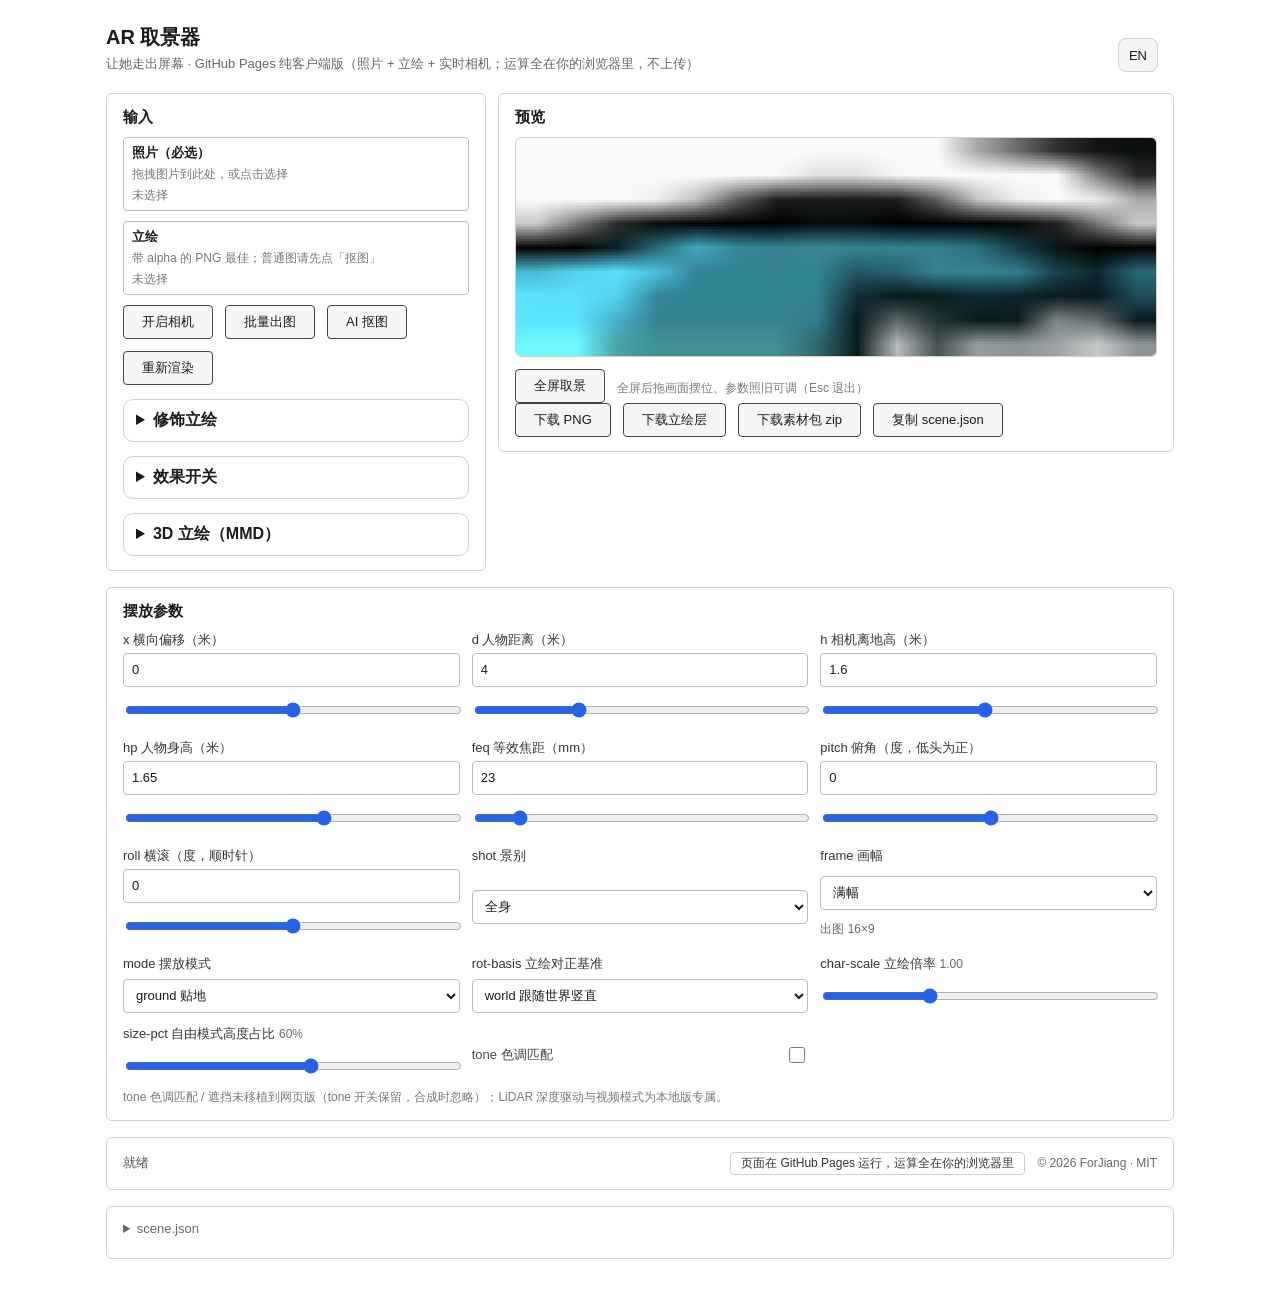
<file: docs/index.html>
<!DOCTYPE html>
<!-- SPDX-FileCopyrightText: 2026 ForJiang — SPDX-License-Identifier: MIT -->
<html lang="zh-CN">
<head>
<meta charset="utf-8">
<meta name="viewport" content="width=device-width, initial-scale=1">
<title>AR 取景器 — arcam（GitHub Pages 版）</title>
<!-- Pages 发布物：整体即 site/ 目录（SITE-SPEC §0）。零 CDN、零构建、零外链，
     所有相对路径都在同目录内（arcam-core.js / arcam-render.js / matte.js 由 app.js
     动态 import，不写死在 index.html 里）；i18n/hud/live/matte-tools 是普通 script，
     按依赖顺序加载（都在 window 上挂钩，不参与 module 图）。 -->
<link rel="stylesheet" href="./style.css">
<!-- 3D 立绘运行时（MMD；普通 script，内部按需动态 import three.js）。
     ⚠ importmap 必须出现在**任何动态 import 之前**：GLTFLoader / three-mmd 里写的是
       `import ... from 'three'`（裸模块说明符），只有 importmap 能映射到本地文件。
     ⚠ mmd.js 用 document.currentScript 拼资源路径，**必须经典 script**（不能 type=module）。
       它挂 window.ARCAM_MMD，由 app.js 在 3D 面板里按需调用。 -->
<script type="importmap">{"imports":{"three":"./mmd/three.module.js","three/addons/":"./mmd/"}}</script>
<script src="./i18n.js" defer></script>
<script src="./matte-tools.js" defer></script>
<script src="./mmd.js" defer></script>
<script type="module" src="./hud.js"></script>
<script src="./live.js" defer></script>
<script type="module" src="./app.js"></script>
</head>
<body>
<div id="app">

  <header id="topbar">
    <h1 data-t="app.h1">AR 取景器</h1>
    <p id="app-sub" data-t="app.subPages">让她走出屏幕 · GitHub Pages 纯客户端版（照片 + 立绘 + 实时相机；运算全在你的浏览器里，不上传）</p>
    <button type="button" id="btn-lang" class="lang-btn" title="切换语言">EN</button>
  </header>

  <main id="layout">

    <!-- 左栏：输入（无 LiDAR 深度帧：Pages 版只跑照片 + 立绘 + 相机） -->
    <section class="col">
      <h2 data-t="sec.input">输入</h2>

      <div class="drop-zone" id="drop-photo">
        <strong data-t="dz.photo">照片（必选）</strong>
        <span class="dz-hint" data-t="dz.photoHint">拖拽图片到此处，或点击选择</span>
        <span class="dz-name empty" id="photo-name">未选择</span>
      </div>
      <input type="file" id="file-photo" accept="image/*" hidden>
      <!-- 批量：多选照片 → 同一立绘同一组参数 → 一个 zip（客户端合成） -->
      <input type="file" id="file-photos" accept="image/*" multiple hidden>

      <div class="drop-zone" id="drop-char">
        <strong data-t="dz.char">立绘</strong>
        <span class="dz-hint" data-t="dz.charHint">带 alpha 的 PNG 最佳；普通图可点「抠图」（按钮可用时）</span>
        <span class="dz-name empty" id="char-name">未选择</span>
      </div>
      <input type="file" id="file-char" accept="image/*" hidden>

      <p class="hint" id="input-hint"></p>

      <div class="btn-row">
        <button type="button" id="btn-live" data-t="btn.live">开启相机</button>
        <button type="button" id="btn-batch" data-t="btn.batch">批量出图</button>
        <!-- 抠图钮：仅当 window.arcamMatte 存在（matte.js 挂钩点）才显示，初始隐藏 -->
        <button type="button" id="btn-matte" hidden data-t="btn.cutAi">抠图</button>
        <button type="button" id="btn-rerender" data-t="btn.rerender">重新渲染</button>
      </div>

      <!-- 修图线：纯色底 / 裁边 / 还原（原版折叠区，index.html:242-246） -->
      <details class="fold">
        <summary data-t="fold.edit">修饰立绘</summary>
        <p class="fold-tip" data-t="fold.editTip">抠图 / 裁边 / 还原 —— 把手上这张立绘修干净（不是换一张）</p>
        <div class="btn-row">
          <button type="button" id="btn-cut-solid" data-t="btn.cutSolid">纯色底抠图</button>
          <button type="button" id="btn-trim" data-t="btn.trim">自动裁边</button>
          <button type="button" id="btn-reset" data-t="btn.reset">还原</button>
        </div>
        <p class="hint" id="edit-note"></p>
      </details>

      <!-- 效果开关（v1.3.0/v1.9.0）：shadow/light/grain 网页版均真生效
           （v1.9.0 起 arcam-lighting.js 移植 bakeLit，颗粒强度可调） -->
      <details class="fold">
        <summary data-t="fold.fx">效果开关</summary>
        <div class="check-grid">
          <label class="chk"><input type="checkbox" id="fx-light" checked> <span data-t="btn.light">光线匹配</span></label>
          <label class="chk"><input type="checkbox" id="fx-grain" checked> <span data-t="btn.grain">颗粒匹配</span></label>
          <label class="chk"><input type="checkbox" id="fx-shadow" checked> <span data-t="btn.shadow">接触阴影</span></label>
          <label class="chk"><input type="checkbox" id="fx-hud-grid" checked> <span data-t="btn.grid">地面网格</span></label>
          <label class="chk"><input type="checkbox" id="fx-hud-horizon"> <span data-t="btn.horizon">地平线</span></label>
          <label class="chk"><input type="checkbox" id="fx-hud-body"> <span data-t="btn.body">人体参考</span></label>
        </div>
        <div class="param-row">
          <label for="p-shadow-az-rng">阴影方位 <span class="val" id="p-shadow-az-val">0°</span></label>
          <input type="range" id="p-shadow-az-rng" min="-75" max="75" step="5" value="0">
        </div>
        <div class="param-row">
          <label for="p-shadow-op-rng">阴影浓度 <span class="val" id="p-shadow-op-val">1.00</span></label>
          <input type="range" id="p-shadow-op-rng" min="0" max="2" step="0.05" value="1">
        </div>
        <div class="param-row">
          <label for="p-grain-scale-rng">颗粒强度 <span class="val" id="p-grain-scale-val">1.00</span></label>
          <input type="range" id="p-grain-scale-rng" min="0" max="3" step="0.05" value="1">
        </div>
        <div class="btn-row">
          <button type="button" id="btn-autofix" data-t="btn.autoFix">自动摆正</button>
        </div>
        <p class="hint" data-t="hint.fxWeb">网页版同样烘焙环境光与颗粒，颗粒强度可调</p>
      </details>

      <!-- 3D 立绘（MMD）：可选的一条路（C1 第一阶段；上游 index.html:258-306 / 1508-1710）。
           它**不改 2D 那条路的任何东西**：MMD 渲出一张全屏透明图层，贴在照片底上再走
           既有的 composeShot 裁切，于是预览/导出/scene.json 口径一行不动。
           ⚠ 模型不能随站点分发（MMD 模型普遍禁止二次配布）—— 只有本地导入这一条路。
           ⚠ 引擎走动态 import()，file:// 下会被 CORS 拦死，必须 http(s)（同 AI 抠图）。 -->
      <details class="fold">
        <summary data-t="fold.3d">3D 立绘（MMD）</summary>
        <p class="fold-tip" data-t="fold.3dTip">用真透视把 MMD 模型摆进画面：脚踩地面、影子落地、俯仰跟着走（景别不适用，模型本来就是全身）</p>
        <div class="btn-row">
          <button type="button" id="t3d" data-t="btn.3d">3D 立绘</button>
          <button type="button" id="f3d" data-t="btn.3dFile">导入模型(.zip/.glb)</button>
          <button type="button" id="f3dDirBtn" data-t="btn.3dDir">导入文件夹</button>
        </div>
        <!-- ⚠ accept 里必须有 application/octet-stream：安卓选择器按 MIME 过滤，
             .pmx 没有注册 MIME（系统报成 octet-stream），只写扩展名会点不动。 -->
        <input type="file" id="f3dFile" accept=".glb,.gltf,.zip,.pmx,application/octet-stream,application/zip,model/gltf-binary" hidden>
        <!-- 文件夹导入：MMD 模型常是散开的一堆文件（pmx + 贴图）。安卓 Chrome 忽略
             webkitdirectory，退化成多选 —— 把 pmx 和贴图一起框选同样能读。 -->
        <input type="file" id="f3dDir" webkitdirectory directory multiple hidden>
        <p class="hint" data-t="hint.3dFile">收 .zip（推荐）/ .glb / 文件夹（散开的 pmx+贴图）/ 单个 .pmx（会缺贴图）</p>
        <!-- 一个包里常有好几个 pmx（角色 + 武器 + 部件）：全列出来让用户自己点 -->
        <div class="sub" id="model3dLabel" data-t="row.model3d" hidden>模型</div>
        <div class="btn-row" id="model3dRow" hidden></div>
        <div class="sub" id="pose3dLabel" data-t="row.pose3d" hidden>姿势</div>
        <div class="btn-row" id="pose3dRow" hidden></div>
        <!-- 主光方向 / 景深：故意做成滑块，不假装自动（模型进来了才显示） -->
        <div id="d3dLight" hidden>
          <div class="d3d-row"><label for="az3d" data-t="light.az">主光方位</label>
            <input type="range" id="az3d" min="-180" max="180" step="2" value="-38">
            <span class="val" id="oaz3d">-38°</span></div>
          <div class="d3d-row"><label for="el3d" data-t="light.el">主光高度</label>
            <input type="range" id="el3d" min="5" max="85" step="1" value="52">
            <span class="val" id="oel3d">52°</span></div>
          <div class="d3d-row"><label for="focus3d" data-t="dof.focus">对焦距离</label>
            <input type="range" id="focus3d" min="0.5" max="20" step="0.1" value="4">
            <span class="val" id="ofocus3d">4.0m</span></div>
          <div class="d3d-row"><label for="dof3d" data-t="dof.amt">虚化强度</label>
            <input type="range" id="dof3d" min="0" max="1" step="0.05" value="0.45">
            <span class="val" id="odof3d">0.45</span></div>
        </div>
        <p class="hint" id="d3dNote" hidden></p>
      </details>
    </section>

    <!-- 右栏：预览（相机视频层 + HUD 浮层） -->
    <section class="col">
      <h2 data-t="sec.preview">预览</h2>
      <div class="canvas-wrap" id="stage">
        <video id="cam-video" playsinline muted hidden></video>
        <canvas id="preview-canvas" width="16" height="9"></canvas>
        <canvas id="hud-canvas" width="16" height="9"></canvas>
        <p class="hint" id="preview-empty" data-t="preview.empty">上传照片与立绘后自动渲染</p>
        <p class="tip" id="tip" hidden></p>
      </div>
      <div class="btn-row" id="live-row" hidden>
        <button type="button" id="btn-shot" data-t="btn.shot">拍照</button>
        <span class="zoom-cell" id="zoom-cell" hidden>
          <label for="zoom-rng" data-t="live.zoom">变焦</label>
          <input type="range" id="zoom-rng" min="1" max="1" step="0.1" value="1">
          <span class="val" id="zoom-val">1.0×</span>
        </span>
      </div>
      <div class="btn-row">
        <button type="button" id="btn-fullscreen" data-t="btn.fullscreen">全屏取景</button>
        <span class="hint" data-t="hint.fullscreen">全屏后拖画面摆位，Esc 退出</span>
      </div>
      <div class="btn-row">
        <button type="button" id="btn-png" data-t="btn.png">下载 PNG</button>
        <button type="button" id="btn-layer" data-t="btn.layer">下载立绘层</button>
        <button type="button" id="btn-bundle" data-t="btn.bundle">下载素材包 zip</button>
        <button type="button" id="btn-copy-scene" data-t="btn.copyScene">复制 scene.json</button>
      </div>
    </section>
  </main>

  <!-- 全身 / 半身二选一（导入立绘后弹一次，index.html:443-460） -->
  <div class="kind-modal" id="kind-modal" hidden>
    <div class="kind-card">
      <p class="kd-title" data-t="kind.title">这张立绘是全身还是半身？</p>
      <p class="kd-tip" data-t="kind.tip">全身 = 脚踩地面（贴地）；半身 = 切口压在取景框下边（自由 + 贴下）。选完还能在「摆位」里改</p>
      <div class="btn-row">
        <button type="button" id="kind-full" data-t="kind.full">全身</button>
        <button type="button" id="kind-half" data-t="kind.half">半身</button>
        <button type="button" id="kind-close" class="ghost" data-t="kind.close">不选，保持现状</button>
      </div>
    </div>
  </div>

  <!-- 底部：摆放参数（默认值 = 原版 S 默认，WEB-SPEC §2；口径与 Python 逐字一致） -->
  <section id="panel-params">
    <h2 data-t="sec.params">摆放参数</h2>
    <div id="param-grid">

      <div class="param-row">
        <label for="p-x-num" data-t="param.x">x 横向偏移（米）</label>
        <input type="number" id="p-x-num" step="0.05" value="0">
        <input type="range" id="p-x-rng" min="-6" max="6" step="0.05" value="0">
      </div>

      <div class="param-row">
        <label for="p-d-num" data-t="param.d">d 人物距离（米）</label>
        <input type="number" id="p-d-num" step="0.05" value="4">
        <input type="range" id="p-d-rng" min="0.5" max="12" step="0.05" value="4">
      </div>

      <div class="param-row">
        <label for="p-h-num" data-t="param.h">h 相机离地高（米）</label>
        <input type="number" id="p-h-num" step="0.05" value="1.6">
        <input type="range" id="p-h-rng" min="0.3" max="3" step="0.05" value="1.6">
      </div>

      <div class="param-row">
        <label for="p-hp-num" data-t="param.hp">hp 人物身高（米）</label>
        <input type="number" id="p-hp-num" step="0.01" value="1.65">
        <input type="range" id="p-hp-rng" min="0.4" max="2.5" step="0.01" value="1.65">
      </div>

      <div class="param-row">
        <label for="p-feq-num" data-t="param.feq">feq 等效焦距（mm）</label>
        <input type="number" id="p-feq-num" step="0.5" value="23">
        <input type="range" id="p-feq-rng" min="10" max="120" step="0.5" value="23">
      </div>

      <div class="param-row">
        <label for="p-pitch-num" data-t="param.pitch">pitch 俯角（度，低头为正）</label>
        <input type="number" id="p-pitch-num" step="0.5" value="0">
        <input type="range" id="p-pitch-rng" min="-60" max="60" step="0.5" value="0">
      </div>

      <div class="param-row">
        <label for="p-roll-num" data-t="param.roll">roll 横滚（度，顺时针）</label>
        <input type="number" id="p-roll-num" step="0.5" value="0">
        <input type="range" id="p-roll-rng" min="-90" max="90" step="0.5" value="0">
      </div>

      <div class="param-row">
        <label for="p-shot" data-t="param.shot">shot 景别</label>
        <select id="p-shot">
          <option value="全身" selected data-t="shot.全身">全身</option>
          <option value="膝上" data-t="shot.膝上">膝上</option>
          <option value="腰上" data-t="shot.腰上">腰上</option>
          <option value="胸上" data-t="shot.胸上">胸上</option>
          <option value="头肩" data-t="shot.头肩">头肩</option>
        </select>
      </div>

      <div class="param-row">
        <label for="p-frame" data-t="param.frame">frame 画幅</label>
        <select id="p-frame">
          <option value="自由" data-t="frame.自由">自由</option>
          <option value="1:1" data-t="frame.1:1">1:1</option>
          <option value="4:5" data-t="frame.4:5">4:5</option>
          <option value="16:9" data-t="frame.16:9">16:9</option>
          <option value="9:16" data-t="frame.9:16">9:16</option>
          <option value="满幅" selected data-t="frame.满幅">满幅</option>
        </select>
        <!-- 取景框读数（原版 frameRead，index.html:1971：hud() 里每帧刷）。
             选完画幅就知道出图裁到多大——不用等渲染完看尺寸。 -->
        <span class="frame-read" id="frame-read"></span>
      </div>

      <div class="param-row">
        <label for="p-mode" data-t="param.mode">mode 摆放模式</label>
        <select id="p-mode">
          <option value="ground" selected data-t="opt.mode.ground">ground 贴地</option>
          <option value="free" data-t="opt.mode.free">free 自由半身</option>
        </select>
      </div>

      <div class="param-row">
        <label for="p-rot" data-t="param.rot">rot-basis 立绘对正基准</label>
        <select id="p-rot">
          <option value="world" selected data-t="opt.rot.world">world 跟随世界竖直</option>
          <option value="frame" data-t="opt.rot.frame">frame 永远画面竖直</option>
        </select>
      </div>

      <div class="param-row" id="row-edge-bar" hidden>
        <label for="p-edge-bar" data-t="param.edgeBar">edge-bar 框条吸附（0–4）</label>
        <select id="p-edge-bar">
          <option value="0" selected data-t="opt.edge.0">0 不吸附</option>
          <option value="1" data-t="opt.edge.1">1 上</option>
          <option value="2" data-t="opt.edge.2">2 下</option>
          <option value="3" data-t="opt.edge.3">3 左</option>
          <option value="4" data-t="opt.edge.4">4 右</option>
        </select>
      </div>

      <div class="param-row">
        <label for="p-char-scale-rng">char-scale 立绘倍率 <span class="val" id="p-char-scale-val">1.00</span></label>
        <input type="range" id="p-char-scale-rng" min="0.1" max="3" step="0.05" value="1">
      </div>

      <div class="param-row">
        <label for="p-size-pct-rng">size-pct 自由模式高度占比 <span class="val" id="p-size-pct-val">60%</span></label>
        <input type="range" id="p-size-pct-rng" min="10" max="100" step="1" value="60">
      </div>

      <div class="param-row param-row-check">
        <label for="p-tone" data-t="param.tone">tone 色调匹配</label>
        <input type="checkbox" id="p-tone">
      </div>

    </div>
    <p class="hint" data-t="hint.toneWeb">tone 色调匹配 / 遮挡未移植到网页版（tone 开关保留，合成时忽略）；LiDAR 深度驱动与视频模式为本地版专属。</p>
  </section>

  <!-- 状态条 + scene.json -->
  <footer id="footer">
    <div id="status-bar">
      <span id="status-msg" role="status">就绪</span>
      <span class="spacer"></span>
      <span id="status-time"></span>
      <span id="local-chip" data-t="chip.pages" data-t-title="chip.pagesTitle" title="GitHub Pages 只伺服静态文件，照片与立绘全程不离开这台设备">页面在 GitHub Pages 运行，运算全在你的浏览器里</span>
        <span id="credit" data-t="footer.credit" class="credit">© 2026 ForJiang · MIT</span>
    </div>
    <details id="scene-details">
      <summary>scene.json</summary>
      <pre id="scene-json"></pre>
    </details>
  </footer>

</div>
</body>
</html>
</file>
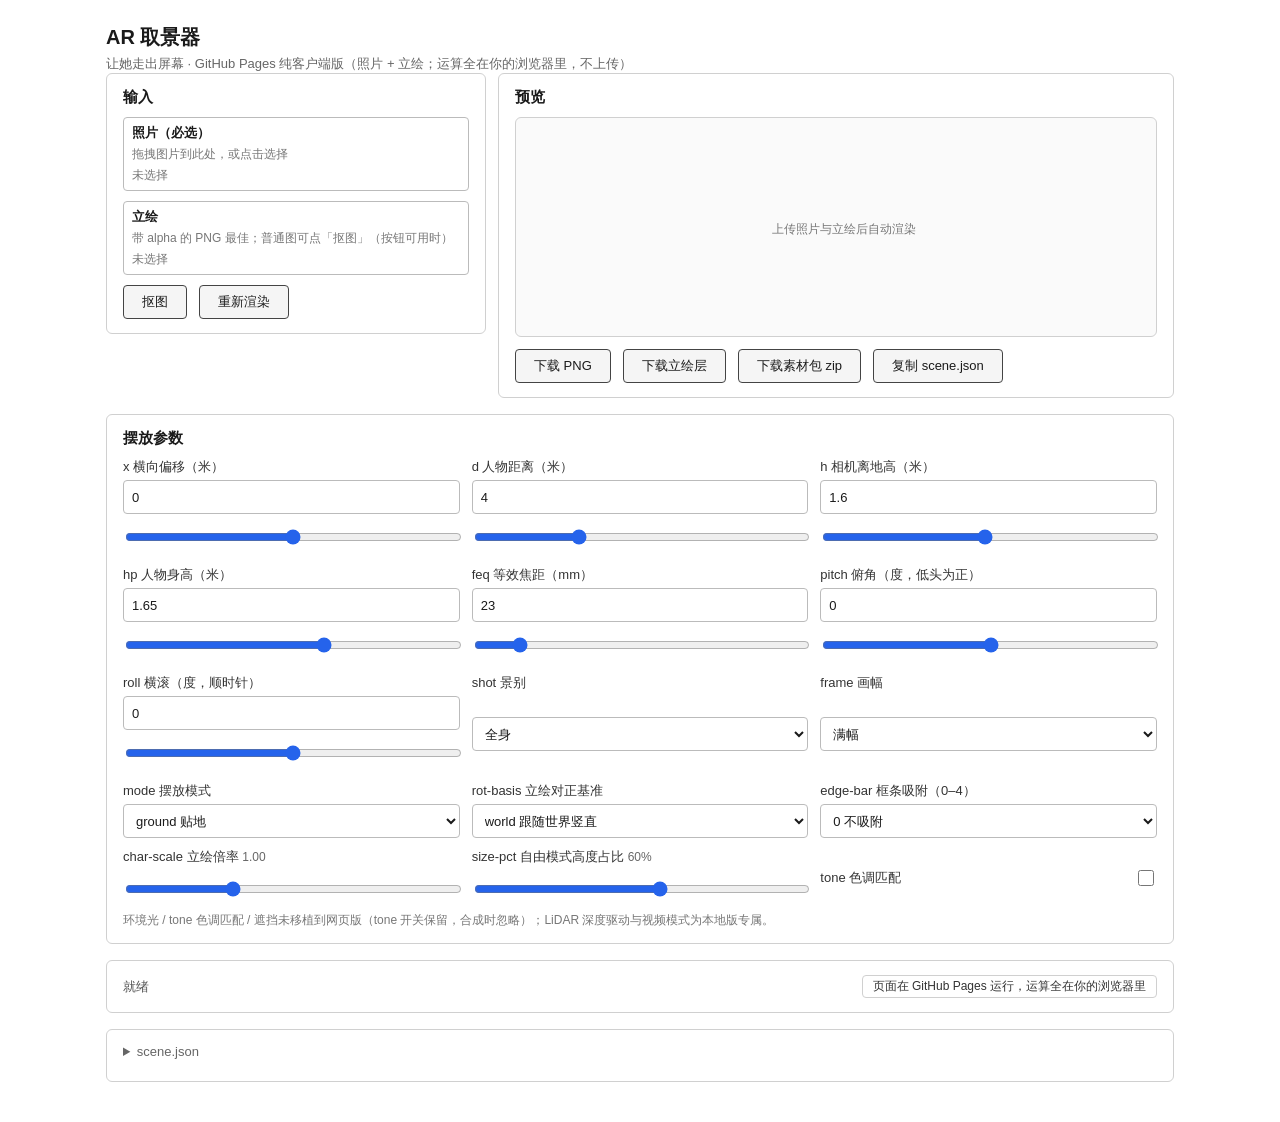
<file: site/index.html>
<!DOCTYPE html>
<html lang="zh-CN">
<head>
<meta charset="utf-8">
<meta name="viewport" content="width=device-width, initial-scale=1">
<title>AR 取景器 — arcam（GitHub Pages 版）</title>
<!-- Pages 发布物：整体即 site/ 目录（SITE-SPEC §0）。零 CDN、零构建、零外链，
     所有相对路径都在同目录内（arcam-core.js / arcam-render.js 由并行 Agent 产出）。 -->
<link rel="stylesheet" href="./style.css">
<script type="module" src="./app.js"></script>
</head>
<body>
<div id="app">

  <header id="topbar">
    <h1 id="app-title">AR 取景器</h1>
    <p id="app-sub">让她走出屏幕 · GitHub Pages 纯客户端版（照片 + 立绘；运算全在你的浏览器里，不上传）</p>
  </header>

  <main id="layout">

    <!-- 左栏：输入（无 LiDAR 深度帧：Pages 版只跑照片 + 立绘） -->
    <section id="panel-input" class="col">
      <h2>输入</h2>

      <div class="drop-zone" id="drop-photo">
        <strong>照片（必选）</strong>
        <span class="dz-hint">拖拽图片到此处，或点击选择</span>
        <span class="dz-name empty" id="photo-name">未选择</span>
      </div>
      <input type="file" id="file-photo" accept="image/*" hidden>

      <div class="drop-zone" id="drop-char">
        <strong>立绘</strong>
        <span class="dz-hint">带 alpha 的 PNG 最佳；普通图可点「抠图」（按钮可用时）</span>
        <span class="dz-name empty" id="char-name">未选择</span>
      </div>
      <input type="file" id="file-char" accept="image/*" hidden>

      <p class="hint" id="input-hint"></p>

      <div class="btn-row">
        <!-- 抠图钮：仅当 window.arcamMatte 存在（site/matte.js 挂钩点）才显示，初始隐藏 -->
        <button type="button" id="btn-matte" hidden>抠图</button>
        <button type="button" id="btn-rerender">重新渲染</button>
      </div>
    </section>

    <!-- 右栏：预览 -->
    <section id="panel-preview" class="col">
      <h2>预览</h2>
      <div class="canvas-wrap">
        <canvas id="preview-canvas" width="16" height="9"></canvas>
        <p class="hint" id="preview-empty">上传照片与立绘后自动渲染</p>
      </div>
      <div class="btn-row">
        <button type="button" id="btn-png">下载 PNG</button>
        <button type="button" id="btn-layer">下载立绘层</button>
        <button type="button" id="btn-bundle">下载素材包 zip</button>
        <button type="button" id="btn-copy-scene">复制 scene.json</button>
      </div>
    </section>
  </main>

  <!-- 底部：摆放参数（默认值 = 原版 S 默认，WEB-SPEC §2；口径与 Python 逐字一致） -->
  <section id="panel-params">
    <h2>摆放参数</h2>
    <div id="param-grid">

      <div class="param-row" id="row-x">
        <label for="p-x-num">x 横向偏移（米）</label>
        <input type="number" id="p-x-num" step="0.05" value="0">
        <input type="range" id="p-x-rng" min="-6" max="6" step="0.05" value="0">
      </div>

      <div class="param-row" id="row-d">
        <label for="p-d-num">d 人物距离（米）</label>
        <input type="number" id="p-d-num" step="0.05" value="4">
        <input type="range" id="p-d-rng" min="0.5" max="12" step="0.05" value="4">
      </div>

      <div class="param-row" id="row-h">
        <label for="p-h-num">h 相机离地高（米）</label>
        <input type="number" id="p-h-num" step="0.05" value="1.6">
        <input type="range" id="p-h-rng" min="0.3" max="3" step="0.05" value="1.6">
      </div>

      <div class="param-row" id="row-hp">
        <label for="p-hp-num">hp 人物身高（米）</label>
        <input type="number" id="p-hp-num" step="0.01" value="1.65">
        <input type="range" id="p-hp-rng" min="0.4" max="2.5" step="0.01" value="1.65">
      </div>

      <div class="param-row" id="row-feq">
        <label for="p-feq-num">feq 等效焦距（mm）</label>
        <input type="number" id="p-feq-num" step="0.5" value="23">
        <input type="range" id="p-feq-rng" min="10" max="120" step="0.5" value="23">
      </div>

      <div class="param-row" id="row-pitch">
        <label for="p-pitch-num">pitch 俯角（度，低头为正）</label>
        <input type="number" id="p-pitch-num" step="0.5" value="0">
        <input type="range" id="p-pitch-rng" min="-60" max="60" step="0.5" value="0">
      </div>

      <div class="param-row" id="row-roll">
        <label for="p-roll-num">roll 横滚（度，顺时针）</label>
        <input type="number" id="p-roll-num" step="0.5" value="0">
        <input type="range" id="p-roll-rng" min="-90" max="90" step="0.5" value="0">
      </div>

      <div class="param-row">
        <label for="p-shot">shot 景别</label>
        <select id="p-shot">
          <option value="全身" selected>全身</option>
          <option value="膝上">膝上</option>
          <option value="腰上">腰上</option>
          <option value="胸上">胸上</option>
          <option value="头肩">头肩</option>
        </select>
      </div>

      <div class="param-row">
        <label for="p-frame">frame 画幅</label>
        <select id="p-frame">
          <option value="自由">自由</option>
          <option value="1:1">1:1</option>
          <option value="4:5">4:5</option>
          <option value="16:9">16:9</option>
          <option value="9:16">9:16</option>
          <option value="满幅" selected>满幅</option>
        </select>
      </div>

      <div class="param-row">
        <label for="p-mode">mode 摆放模式</label>
        <select id="p-mode">
          <option value="ground" selected>ground 贴地</option>
          <option value="free">free 自由半身</option>
        </select>
      </div>

      <div class="param-row">
        <label for="p-rot">rot-basis 立绘对正基准</label>
        <select id="p-rot">
          <option value="world" selected>world 跟随世界竖直</option>
          <option value="frame">frame 永远画面竖直</option>
        </select>
      </div>

      <div class="param-row" id="row-edge-bar" hidden>
        <label for="p-edge-bar">edge-bar 框条吸附（0–4）</label>
        <select id="p-edge-bar">
          <option value="0" selected>0 不吸附</option>
          <option value="1">1 上</option>
          <option value="2">2 下</option>
          <option value="3">3 左</option>
          <option value="4">4 右</option>
        </select>
      </div>

      <div class="param-row">
        <label for="p-char-scale-rng">char-scale 立绘倍率 <span class="val" id="p-char-scale-val">1.00</span></label>
        <input type="range" id="p-char-scale-rng" min="0.1" max="3" step="0.05" value="1">
      </div>

      <div class="param-row">
        <label for="p-size-pct-rng">size-pct 自由模式高度占比 <span class="val" id="p-size-pct-val">60%</span></label>
        <input type="range" id="p-size-pct-rng" min="10" max="100" step="1" value="60">
      </div>

      <div class="param-row param-row-check">
        <label for="p-tone">tone 色调匹配</label>
        <input type="checkbox" id="p-tone">
      </div>

    </div>
    <p class="hint">环境光 / tone 色调匹配 / 遮挡未移植到网页版（tone 开关保留，合成时忽略）；LiDAR 深度驱动与视频模式为本地版专属。</p>
  </section>

  <!-- 状态条 + scene.json -->
  <footer id="footer">
    <div id="status-bar">
      <span id="status-msg" role="status">就绪</span>
      <span class="spacer"></span>
      <span id="status-time"></span>
      <span id="local-chip" title="GitHub Pages 只伺服静态文件，照片与立绘全程不离开这台设备">页面在 GitHub Pages 运行，运算全在你的浏览器里</span>
    </div>
    <details id="scene-details">
      <summary>scene.json</summary>
      <pre id="scene-json"></pre>
    </details>
  </footer>

</div>
</body>
</html>
</file>
<file: docs/style.css>
/* SPDX-FileCopyrightText: 2026 ForJiang
   SPDX-License-Identifier: MIT */
/* arcam web UI（GitHub Pages 版） — 原生 CSS，零依赖。
 * tokens 与组件规格来自 docs/WEB-STYLE.md（挖掘自 sess_0312ae9e）：
 * 深浅色跟随系统 prefers-color-scheme，不写死颜色；反渐变/反阴影/反玻璃拟态。
 * 布局与本地 webui/ 逐字同构（左输入/右预览两栏，<900px 上下堆叠），
 * 仅删掉 LiDAR 专属的 .env-box（Pages 版无深度帧）。 */

/* ── [hidden] 兜底（v1.12.1 必修）────────────────────────────────────────
 * 作者样式在同权重下优先于 UA 样式，所以 .kind-modal{.kind-modal 的 display:flex}
 * 会把 UA 的 [hidden]{display:none} 盖掉 —— 靠 hidden 属性切换可见性的元素全部
 * 常驻可见：kind-modal 从进站就盖住整页（用户点不到任何上传区，"卡在全身/半身
 * 弹窗"）、row-edge-bar 在贴地模式也该藏、model3dRow/pose3dRow/live-row/zoom-cell
 * 在没模型/没开相机时同样如此。!important 是让属性选择器赢过 class 的标准做法。
 * ⚠ 新组件只要同时用 hidden 属性和 display 规则，就依赖这条兜底——别删。 */
[hidden] { display: none !important; }

:root {
  color-scheme: light dark; /* 让原生下拉/复选/滚动条也跟随系统（WEB-STYLE §2） */
  --bg: #ffffff;
  --surface: #fafafa;
  --text: #1a1a1a;
  --muted: #666666;
  --hint: #777777;
  --border: #d0d0d0;
  --input-bg: #ffffff;
  --input-border: #bbbbbb;
  --input-fg: #1a1a1a;
  --btn-bg: #f5f5f5;
  --btn-bg-hover: #e8e8e8;
  --btn-border: #444444;
  --accent: #2563eb;
  --danger: #b3261e;
  --ok: #0a7a2f;
  --info: #555555;
  --label-fg: #333333;
  --inline-fg: #444444;
  --ctrl-h: 34px;
  --gap: 12px;
}

@media (prefers-color-scheme: dark) {
  :root {
    --bg: #12151a;
    --surface: #171b21;
    --text: #e7e9ee;
    --muted: #9aa2ae;
    --hint: #8b939e;
    --border: #2f353f;
    --input-bg: #1b1f26;
    --input-border: #3b4351;
    --input-fg: #e7e9ee;
    --btn-bg: #232935;
    --btn-bg-hover: #2d3441;
    --btn-border: #4a5261;
    --accent: #6ea8ff;
    --danger: #f87171;
    --ok: #4ade80;
    --info: #97a0ad;
    --label-fg: #c9cfd9;
    --inline-fg: #b9c0cb;
  }
}

* { box-sizing: border-box; }

body {
  margin: 0;
  background: var(--bg);
  color: var(--text);
  font-family: -apple-system, "PingFang SC", "Microsoft YaHei", sans-serif;
}

#app {
  max-width: 1100px; /* 两栏工具页版心（WEB-STYLE 的 860px 是单栏文档页建议，此处放宽） */
  margin: 24px auto;
  padding: 0 16px;
}

/* ---------- 顶栏（格式对齐 forjiang-crypto：h1 20px / .sub 13px muted + 20px 下边距） ---------- */
#topbar h1 {
  margin: 0 0 4px;
  font-size: 20px;
}
#app-sub {
  /* ⚠ 与 forjiang-crypto 的 .sub 逐字同规格：margin-bottom: 20px。
     grid 的 gap 不作用于 header 与 main 之间，副标题下边距为 0 时行盒直接
     贴住卡片上沿——字体度量差异（更高的行盒/descender）会让卡片边框削到
     文字底部（用户实报的「文字有遮挡」）。20px 与 crypto 页同频。 */
  margin: 0 0 20px;
  font-size: 13px;
  color: var(--muted);
}

/* ---------- 卡片（WEB-STYLE §4：1px 边框 / 6px 圆角 / 14px 16px 内边距 / 卡片间 16px） ---------- */
#layout {
  display: grid;
  grid-template-columns: minmax(300px, 380px) 1fr;
  gap: var(--gap);
  align-items: start;
}
.col, #panel-params, #footer > * {
  border: 1px solid var(--border);
  border-radius: 6px;
  padding: 14px 16px;
  margin-bottom: 16px;
  background: var(--bg);
}
.col h2, #panel-params h2 {
  margin: 0 0 10px;
  font-size: 15px;
}

/* ---------- 上传区（input 同款规格；拖拽高亮只换边框色） ---------- */
.drop-zone {
  border: 1px solid var(--input-border);
  border-radius: 4px;
  background: var(--input-bg);
  color: var(--input-fg);
  padding: 6px 8px;
  margin-bottom: 10px;
  cursor: pointer;
  font-size: 13px;
  line-height: 1.4;
  display: flex;
  flex-direction: column;
  gap: 4px;
}
.drop-zone.drag { border-color: var(--accent); }
.drop-zone strong { font-size: 13px; }
.dz-hint { font-size: 12px; color: var(--hint); }
.dz-name { font-size: 12px; color: var(--accent); word-break: break-all; }
.dz-name.empty { color: var(--hint); }

.hint {
  margin: 4px 0 0;
  font-size: 12px;
  color: var(--hint);
  min-height: 16px;
}
.hint:empty { min-height: 0; margin: 0; }

/* ---------- 按钮（WEB-STYLE §4：34px 高 / 0 18px / 灰系，无填充色大按钮） ---------- */
.btn-row { display: flex; gap: var(--gap); flex-wrap: wrap; align-items: center; }
button {
  font-family: inherit;
  height: var(--ctrl-h);
  padding: 0 18px;
  font-size: 13px;
  color: var(--text);
  background: var(--btn-bg);
  border: 1px solid var(--btn-border);
  border-radius: 4px;
  cursor: pointer;
}
button:hover { background: var(--btn-bg-hover); }

/* ---------- 预览（日志区同款边框/底色，WEB-STYLE §4） ---------- */
.canvas-wrap {
  border: 1px solid var(--border);
  border-radius: 6px;
  background: var(--surface);
  min-height: 220px;
  display: flex;
  align-items: center;
  justify-content: center;
  overflow: hidden;
  margin-bottom: var(--gap);
}
#preview-canvas { max-width: 100%; max-height: 62vh; display: block; }
/* 拖拽摆位：抓手光标 + 禁掉触屏滚动手势（少了 touch-action，手机上拖动会被
   浏览器平移/刷新整个页面吃掉，pointermove 一个都收不到） */
#preview-canvas { cursor: grab; touch-action: none; }
#preview-canvas:active { cursor: grabbing; }

/* scene.json 与日志区同规格：等宽 12.5px / pre-wrap / 断行 */
#scene-json {
  font-family: ui-monospace, Menlo, Consolas, monospace;
  font-size: 12.5px;
  line-height: 1.4;
  border: 1px solid var(--border);
  border-radius: 6px;
  background: var(--surface);
  padding: 10px 12px;
  white-space: pre-wrap;
  word-break: break-all;
}

/* ---------- 参数面板（WEB-STYLE §4 输入框规格） ---------- */
#param-grid {
  display: grid;
  grid-template-columns: repeat(auto-fill, minmax(250px, 1fr));
  gap: 10px var(--gap);
}
.param-row {
  display: grid;
  grid-template-columns: 1fr;
  gap: 4px;
}
.param-row label { font-size: 13px; color: var(--label-fg); }
.param-row .val { font-size: 12px; color: var(--muted); }
.param-row input[type="number"],
.param-row select {
  font-family: inherit;
  width: 100%;
  height: var(--ctrl-h);
  padding: 6px 8px;
  font-size: 13px;
  line-height: 1.4;
  color: var(--input-fg);
  background: var(--input-bg);
  border: 1px solid var(--input-border);
  border-radius: 4px;
}
/* 滑块参考里没有：按 WEB-STYLE §4 推导做法——34px 高 + accent-color 跟随主题 */
.param-row input[type="range"] {
  width: 100%;
  height: var(--ctrl-h);
  accent-color: var(--accent);
}
.param-row-check {
  grid-template-columns: 1fr auto;
  align-items: center;
}
/* 行内勾选标签文字取 --inline-fg（WEB-STYLE §2 的该 token 用途） */
.param-row-check label { color: var(--inline-fg); }
.param-row-check input { accent-color: var(--accent); width: 16px; height: 16px; }

/* ---------- 状态条 ---------- */
#footer { display: flex; flex-direction: column; }
#status-bar {
  display: flex;
  align-items: center;
  gap: var(--gap);
  font-size: 13px;
  color: var(--info);
}
#status-bar .spacer { flex: 1; }
#status-msg.ok { color: var(--ok); }
#status-msg.error { color: var(--danger); }
#credit {
  font-size: 12px;
  color: var(--muted);
  text-decoration: none;
}
#status-time {
  font-family: ui-monospace, Menlo, Consolas, monospace;
  font-size: 12px;
  color: var(--muted);
}
#local-chip {
  font-size: 12px;
  color: var(--label-fg);
  border: 1px solid var(--border);
  border-radius: 4px;
  padding: 2px 10px;
  white-space: nowrap;
}

#scene-details { font-size: 13px; }
#scene-details summary { cursor: pointer; color: var(--muted); margin-bottom: 8px; }
#scene-json { margin: 0; max-height: 320px; overflow: auto; }
#scene-json:empty { display: none; }

/* ---------- 响应式：<900px 两栏上下堆叠（同本地 webui） ---------- */
@media (max-width: 900px) {
  #layout { grid-template-columns: 1fr; }
  #preview-canvas { max-height: 48vh; }
  #local-chip { display: none; }
}

/* ---------- 实时相机层（FEATURE-SPEC §4） ---------- */
/* #stage 是视频/HUD/预览三层的定位容器：HUD 浮层要绝对覆盖在预览上 */
#stage { position: relative; }
#cam-video {
  position: absolute; inset: 0; width: 100%; height: 100%;
  object-fit: cover; z-index: 0; background: #000;
}
#preview-canvas { position: relative; z-index: 1; }
#hud-canvas {
  position: absolute; inset: 0; width: 100%; height: 100%;
  z-index: 2; pointer-events: none;          /* 浮层不吃指针事件 */
}
#live-row { align-items: center; gap: 12px; }
.zoom-cell { display: inline-flex; align-items: center; gap: 8px; }
.zoom-cell input[type="range"] { width: 140px; }

/* 拖动提示（原版 TIP_MS=3600 / TIP_FADE=600，index.html:2519-2540） */
.tip {
  position: absolute; left: 50%; bottom: 16px; transform: translateX(-50%);
  background: rgba(0, 0, 0, .78); color: #fff; font-size: 13px;
  padding: 6px 14px; border-radius: 999px; z-index: 3; pointer-events: none;
  max-width: 80%; text-align: center;
}

/* ---------- 效果开关（光影/HUD 复选框网格，与本地 webui 逐字同规格） ---------- */
.check-grid {
  display: grid; grid-template-columns: 1fr 1fr; gap: 8px 12px; margin: 10px 0;
}
.check-grid .chk {
  display: inline-flex; align-items: center; gap: 7px;
  font-size: 13px; color: var(--text); cursor: pointer;
}
.check-grid .chk input { accent-color: var(--accent); width: 15px; height: 15px; }

/* ---------- 修图折叠区（原版折叠区，index.html:242-246） ---------- */
.fold { margin-top: 14px; border: 1px solid var(--border); border-radius: 10px; padding: 10px 12px; }
.fold > summary { cursor: pointer; font-weight: 600; color: var(--text); }
.fold > .fold-tip { font-size: 12px; color: var(--muted); margin: 8px 0 10px; }
.fold .btn-row { margin: 0; }

/* ---------- 全屏取景（stage 推入 fullscreen 后：黑底 + 画布撑满视口） ---------- */
#stage:fullscreen { background: #000; display: flex; align-items: center; justify-content: center; }
#stage:fullscreen #preview-canvas { max-width: 100vw; max-height: 100vh; }
#stage:fullscreen #hud-canvas { max-width: 100vw; max-height: 100vh; }
#stage:fullscreen #cam-video { max-width: 100vw; max-height: 100vh; }
#stage:fullscreen .tip { bottom: 48px; }

/* ---------- 3D 立绘折叠区（C1；上游 index.html:258-306 / 1508-1710） ---------- */
/* 选中态：只换字色 + 边框色（原版 .btns .on 的克制版，不填充） */
.fold button.on { color: var(--accent); border-color: var(--accent); }
/* 切换模型时的进行态：等 M3D.switchModel/dropModel 那一下 */
.fold button[data-busy] { opacity: .55; cursor: progress; }
/* 行标题（模型 / 姿势）：12px muted，跟 .hint 同规格但不当提示 */
.fold .sub { font-size: 12px; color: var(--hint); margin: 10px 0 4px; }
/* 参数滑条行：标签 + 滑块 + 读数一行（原版 .row，minmax 让滑块可压缩） */
.d3d-row {
  display: grid;
  grid-template-columns: minmax(64px, auto) 1fr auto;
  align-items: center;
  gap: 8px;
  margin-top: 6px;
}
.d3d-row label { font-size: 13px; color: var(--label-fg); }
.d3d-row input[type="range"] { width: 100%; height: var(--ctrl-h); accent-color: var(--accent); }
.d3d-row .val { font-size: 12px; color: var(--muted); min-width: 44px; text-align: right; }
/* 3D 面板的报错（note.3dFail / note.3dDrawFail）：红字，跟状态条同一 token */
.hint.error { color: var(--danger); }

/* ---------- 全身/半身弹窗（index.html:443-460） ---------- */
.kind-modal {
  position: fixed; inset: 0; z-index: 10;
  background: rgba(0, 0, 0, .45);
  display: flex; align-items: center; justify-content: center;
}
.kind-card {
  background: var(--surface); color: var(--text);
  border: 1px solid var(--border); border-radius: 14px;
  padding: 20px 22px; max-width: 420px; margin: 0 16px;
  box-shadow: 0 12px 40px rgba(0, 0, 0, .25);
}
.kd-title { font-weight: 700; font-size: 15px; margin: 0 0 8px; }
.kd-tip { font-size: 13px; color: var(--muted); margin: 0 0 14px; line-height: 1.5; }

/* 语言开关钮（右上角，原版 #lang） */
.lang-btn {
  position: absolute; top: 14px; right: 16px;
  border: 1px solid var(--border); background: var(--btn-bg, #fff);
  color: var(--text); border-radius: 8px; padding: 4px 10px;
  font-size: 13px; cursor: pointer;
}
.lang-btn:hover { background: var(--btn-bg-hover, #f3f4f6); }
#topbar { position: relative; }

/* 取景框读数（原版 frameRead，index.html:355）——选完画幅就知道出图裁到多大。
   与本地 webui 逐字同规格：docs/index.html:267 有这个 span、app.js 的
   updateFrameRead 每帧刷它，少了这条规则会掉回正文 13px/正文色（v1.9.0 审计补）。 */
.frame-read {
  font-size: 12px;
  color: var(--muted);
  font-variant-numeric: tabular-nums;
  white-space: nowrap;
}
</file>
<file: site/style.css>
/* arcam web UI（GitHub Pages 版） — 原生 CSS，零依赖。
 * tokens 与组件规格来自 docs/WEB-STYLE.md（挖掘自 sess_0312ae9e）：
 * 深浅色跟随系统 prefers-color-scheme，不写死颜色；反渐变/反阴影/反玻璃拟态。
 * 布局与本地 webui/ 逐字同构（左输入/右预览两栏，<900px 上下堆叠），
 * 仅删掉 LiDAR 专属的 .env-box（Pages 版无深度帧）。 */

:root {
  color-scheme: light dark; /* 让原生下拉/复选/滚动条也跟随系统（WEB-STYLE §2） */
  --bg: #ffffff;
  --surface: #fafafa;
  --text: #1a1a1a;
  --muted: #666666;
  --hint: #777777;
  --border: #d0d0d0;
  --input-bg: #ffffff;
  --input-border: #bbbbbb;
  --input-fg: #1a1a1a;
  --btn-bg: #f5f5f5;
  --btn-bg-hover: #e8e8e8;
  --btn-border: #444444;
  --accent: #2563eb;
  --danger: #b3261e;
  --ok: #0a7a2f;
  --info: #555555;
  --label-fg: #333333;
  --inline-fg: #444444;
  --ctrl-h: 34px;
  --gap: 12px;
}

@media (prefers-color-scheme: dark) {
  :root {
    --bg: #12151a;
    --surface: #171b21;
    --text: #e7e9ee;
    --muted: #9aa2ae;
    --hint: #8b939e;
    --border: #2f353f;
    --input-bg: #1b1f26;
    --input-border: #3b4351;
    --input-fg: #e7e9ee;
    --btn-bg: #232935;
    --btn-bg-hover: #2d3441;
    --btn-border: #4a5261;
    --accent: #6ea8ff;
    --danger: #f87171;
    --ok: #4ade80;
    --info: #97a0ad;
    --label-fg: #c9cfd9;
    --inline-fg: #b9c0cb;
  }
}

* { box-sizing: border-box; }

body {
  margin: 0;
  background: var(--bg);
  color: var(--text);
  font-family: -apple-system, "PingFang SC", "Microsoft YaHei", sans-serif;
}

#app {
  max-width: 1100px; /* 两栏工具页版心（WEB-STYLE 的 860px 是单栏文档页建议，此处放宽） */
  margin: 24px auto;
  padding: 0 16px;
}

/* ---------- 顶栏（WEB-STYLE：h1 20px / .sub 13px muted） ---------- */
#topbar h1 {
  margin: 0 0 4px;
  font-size: 20px;
}
#app-sub {
  margin: 0;
  font-size: 13px;
  color: var(--muted);
}

/* ---------- 卡片（WEB-STYLE §4：1px 边框 / 6px 圆角 / 14px 16px 内边距 / 卡片间 16px） ---------- */
#layout {
  display: grid;
  grid-template-columns: minmax(300px, 380px) 1fr;
  gap: var(--gap);
  align-items: start;
}
.col, #panel-params, #footer > * {
  border: 1px solid var(--border);
  border-radius: 6px;
  padding: 14px 16px;
  margin-bottom: 16px;
  background: var(--bg);
}
.col h2, #panel-params h2 {
  margin: 0 0 10px;
  font-size: 15px;
}

/* ---------- 上传区（input 同款规格；拖拽高亮只换边框色） ---------- */
.drop-zone {
  border: 1px solid var(--input-border);
  border-radius: 4px;
  background: var(--input-bg);
  color: var(--input-fg);
  padding: 6px 8px;
  margin-bottom: 10px;
  cursor: pointer;
  font-size: 13px;
  line-height: 1.4;
  display: flex;
  flex-direction: column;
  gap: 4px;
}
.drop-zone.drag { border-color: var(--accent); }
.drop-zone strong { font-size: 13px; }
.dz-hint { font-size: 12px; color: var(--hint); }
.dz-name { font-size: 12px; color: var(--accent); word-break: break-all; }
.dz-name.empty { color: var(--hint); }

.hint {
  margin: 4px 0 0;
  font-size: 12px;
  color: var(--hint);
  min-height: 16px;
}
.hint:empty { min-height: 0; margin: 0; }

/* ---------- 按钮（WEB-STYLE §4：34px 高 / 0 18px / 灰系，无填充色大按钮） ---------- */
.btn-row { display: flex; gap: var(--gap); flex-wrap: wrap; align-items: center; }
button {
  font-family: inherit;
  height: var(--ctrl-h);
  padding: 0 18px;
  font-size: 13px;
  color: var(--text);
  background: var(--btn-bg);
  border: 1px solid var(--btn-border);
  border-radius: 4px;
  cursor: pointer;
}
button:hover { background: var(--btn-bg-hover); }

/* ---------- 预览（日志区同款边框/底色，WEB-STYLE §4） ---------- */
.canvas-wrap {
  border: 1px solid var(--border);
  border-radius: 6px;
  background: var(--surface);
  min-height: 220px;
  display: flex;
  align-items: center;
  justify-content: center;
  overflow: hidden;
  margin-bottom: var(--gap);
}
#preview-canvas { max-width: 100%; max-height: 62vh; display: block; }

/* scene.json 与日志区同规格：等宽 12.5px / pre-wrap / 断行 */
#scene-json {
  font-family: ui-monospace, Menlo, Consolas, monospace;
  font-size: 12.5px;
  line-height: 1.4;
  border: 1px solid var(--border);
  border-radius: 6px;
  background: var(--surface);
  padding: 10px 12px;
  white-space: pre-wrap;
  word-break: break-all;
}

/* ---------- 参数面板（WEB-STYLE §4 输入框规格） ---------- */
#param-grid {
  display: grid;
  grid-template-columns: repeat(auto-fill, minmax(250px, 1fr));
  gap: 10px var(--gap);
}
.param-row {
  display: grid;
  grid-template-columns: 1fr;
  gap: 4px;
}
.param-row label { font-size: 13px; color: var(--label-fg); }
.param-row .val { font-size: 12px; color: var(--muted); }
.param-row input[type="number"],
.param-row select {
  font-family: inherit;
  width: 100%;
  height: var(--ctrl-h);
  padding: 6px 8px;
  font-size: 13px;
  line-height: 1.4;
  color: var(--input-fg);
  background: var(--input-bg);
  border: 1px solid var(--input-border);
  border-radius: 4px;
}
/* 滑块参考里没有：按 WEB-STYLE §4 推导做法——34px 高 + accent-color 跟随主题 */
.param-row input[type="range"] {
  width: 100%;
  height: var(--ctrl-h);
  accent-color: var(--accent);
}
.param-row-check {
  grid-template-columns: 1fr auto;
  align-items: center;
}
.param-row-check input { accent-color: var(--accent); width: 16px; height: 16px; }

/* ---------- 状态条 ---------- */
#footer { display: flex; flex-direction: column; gap: 0; }
#status-bar {
  display: flex;
  align-items: center;
  gap: var(--gap);
  font-size: 13px;
  color: var(--info);
}
#status-bar .spacer { flex: 1; }
#status-msg.ok { color: var(--ok); }
#status-msg.error { color: var(--danger); }
#status-time {
  font-family: ui-monospace, Menlo, Consolas, monospace;
  font-size: 12px;
  color: var(--muted);
}
#local-chip {
  font-size: 12px;
  color: var(--label-fg);
  border: 1px solid var(--border);
  border-radius: 4px;
  padding: 2px 10px;
  white-space: nowrap;
}

#scene-details { font-size: 13px; }
#scene-details summary { cursor: pointer; color: var(--muted); margin-bottom: 8px; }
#scene-json { margin: 0; max-height: 320px; overflow: auto; }
#scene-json:empty { display: none; }

/* ---------- 响应式：<900px 两栏上下堆叠（同本地 webui） ---------- */
@media (max-width: 900px) {
  #layout { grid-template-columns: 1fr; }
  #preview-canvas { max-height: 48vh; }
  #local-chip { display: none; }
}
</file>
